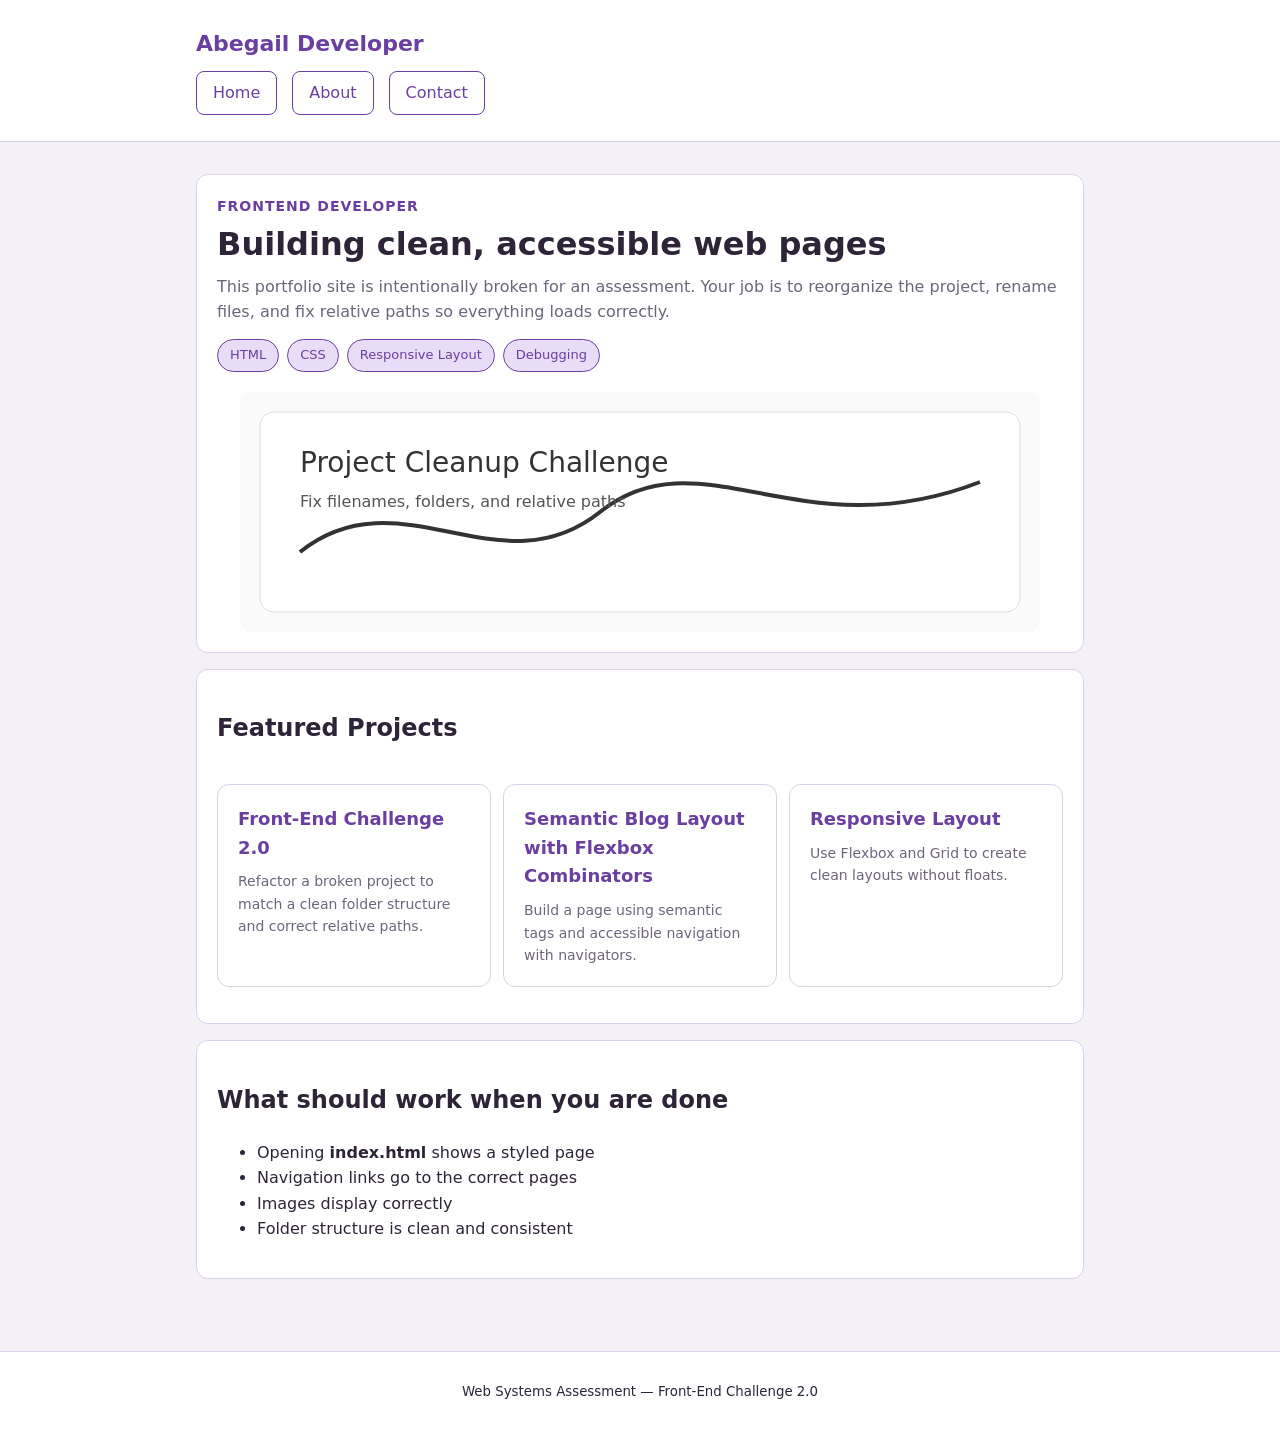
<file: index.html>
<!doctype html>
<html lang="en">
  <head>
    <meta charset="utf-8" />
    <meta name="viewport" content="width=device-width, initial-scale=1" />
    <title>Developer Portfolio (Broken)</title>

    <!-- INTENTIONALLY BROKEN: wrong stylesheet path and filename -->
    <link rel="stylesheet" href="./css/styles.css" />
  </head>
  <body>
    <header class="site-header">
      <div class="container">
        <h1 class="site-title">Abegail Developer</h1>

        <nav class="site-nav" aria-label="Primary">
          <!-- INTENTIONALLY BROKEN: these hrefs do not match existing filenames/locations -->
          <a href="./index.html">Home</a>
          <a href="./about.html">About</a>
          <a href="./pages/contact.html">Contact</a>
        </nav>
      </div>
    </header>

    <main class="container">
      <section class="hero card">
        <div class="hero-grid">
          <div class="hero-copy">
            <p class="hero-kicker">Frontend Developer</p>
            <h2 class="hero-title">Building clean, accessible web pages</h2>
            <p class="hero-text">
              This portfolio site is intentionally broken for an assessment.
              Your job is to reorganize the project, rename files, and fix
              relative paths so everything loads correctly.
            </p>

            <ul class="tag-list" aria-label="Key skills">
              <li class="tag">HTML</li>
              <li class="tag">CSS</li>
              <li class="tag">Responsive Layout</li>
              <li class="tag">Debugging</li>
            </ul>
          </div>

          <div class="hero-media">
           
            <img
              class="hero-banner"
              src="./assets/img/banner/hero-banner.svg"
              alt="Laptop with code on screen"
              width="1120"
              height="560"
            />
          </div>
        </div>
      </section>

      <section class="card">
        <h2>Featured Projects</h2>
        <div class="project-grid">
          <article class="project">
            <h3 class="project-title">Front-End Challenge 2.0</h3>
            <p class="project-text">
              Refactor a broken project to match a clean folder structure and
              correct relative paths.
            </p>
          </article>
          <article class="project">
            <h3 class="project-title">Semantic Blog Layout with Flexbox Combinators</h3>
            <p class="project-text">
              Build a page using semantic tags and accessible navigation with navigators.
            </p>
          </article>
          <article class="project">
            <h3 class="project-title">Responsive Layout</h3>
            <p class="project-text">
              Use Flexbox and Grid to create clean layouts without floats.
            </p>
          </article>
        </div>
      </section>

      <section class="card">
        <h2>What should work when you are done</h2>
        <ul>
          <li>Opening <strong>index.html</strong> shows a styled page</li>
          <li>Navigation links go to the correct pages</li>
          <li>Images display correctly</li>
          <li>Folder structure is clean and consistent</li>
        </ul>
      </section>
    </main>

    <footer class="site-footer">
      <div class="container">
        <small>Web Systems Assessment — Front-End Challenge 2.0</small>
      </div>
    </footer>
  </body>
</html>
</file>
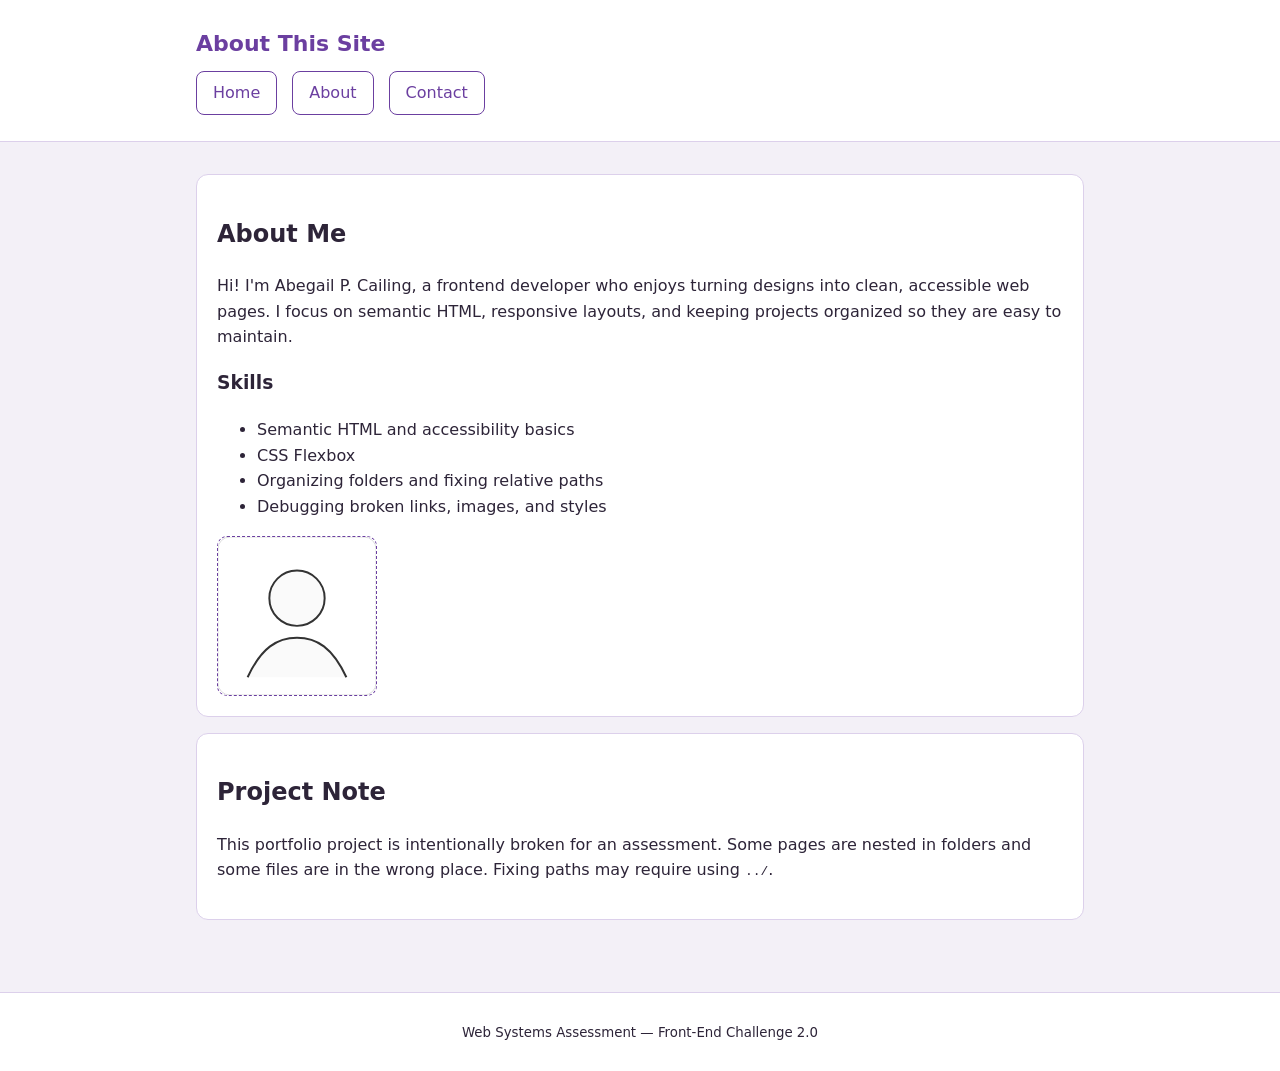
<file: about.html>
<!doctype html>
<html lang="en">
  <head>
    <meta charset="utf-8" />
    <meta name="viewport" content="width=device-width, initial-scale=1" />
    <title>About (Broken)</title>

    <!-- INTENTIONALLY BROKEN: wrong stylesheet path and filename -->
    <link rel="stylesheet" href="./css/styles.css" />
  </head>
  <body>
    <header class="site-header">
      <div class="container">
        <h1 class="site-title">About This Site</h1>

        <nav class="site-nav" aria-label="Primary">
          <!-- INTENTIONALLY BROKEN: filenames/paths are not correct -->
          <a href="./index.html">Home</a>
          <a href="./about.html" aria-current="page">About</a>
          <a href="./pages/contact.html">Contact</a>
        </nav>
      </div>
    </header>

    <main class="container">
      <section class="card">
        <h2>About Me</h2>
        <p>
          Hi! I'm Abegail P. Cailing, a frontend developer who enjoys turning designs into
          clean, accessible web pages. I focus on semantic HTML, responsive
          layouts, and keeping projects organized so they are easy to maintain.
        </p>

        <h3>Skills</h3>
        <ul>
          <li>Semantic HTML and accessibility basics</li>
          <li>CSS Flexbox</li>
          <li>Organizing folders and fixing relative paths</li>
          <li>Debugging broken links, images, and styles</li>
        </ul>

        <!-- INTENTIONALLY BROKEN: wrong image path and filename -->
        <img
          class="profile-image"
          src="./assets/img/profile.svg"
          alt="A simple profile icon"
          width="160"
          height="160"
        />
      </section>

      <section class="card">
        <h2>Project Note</h2>
        <p>
          This portfolio project is intentionally broken for an assessment. Some
          pages are nested in folders and some files are in the wrong place.
          Fixing paths may require using <code>../</code>.
        </p>
      </section>
    </main>

    <footer class="site-footer">
      <div class="container">
        <small>Web Systems Assessment — Front-End Challenge 2.0</small>
      </div>
    </footer>
  </body>
</html>
</file>
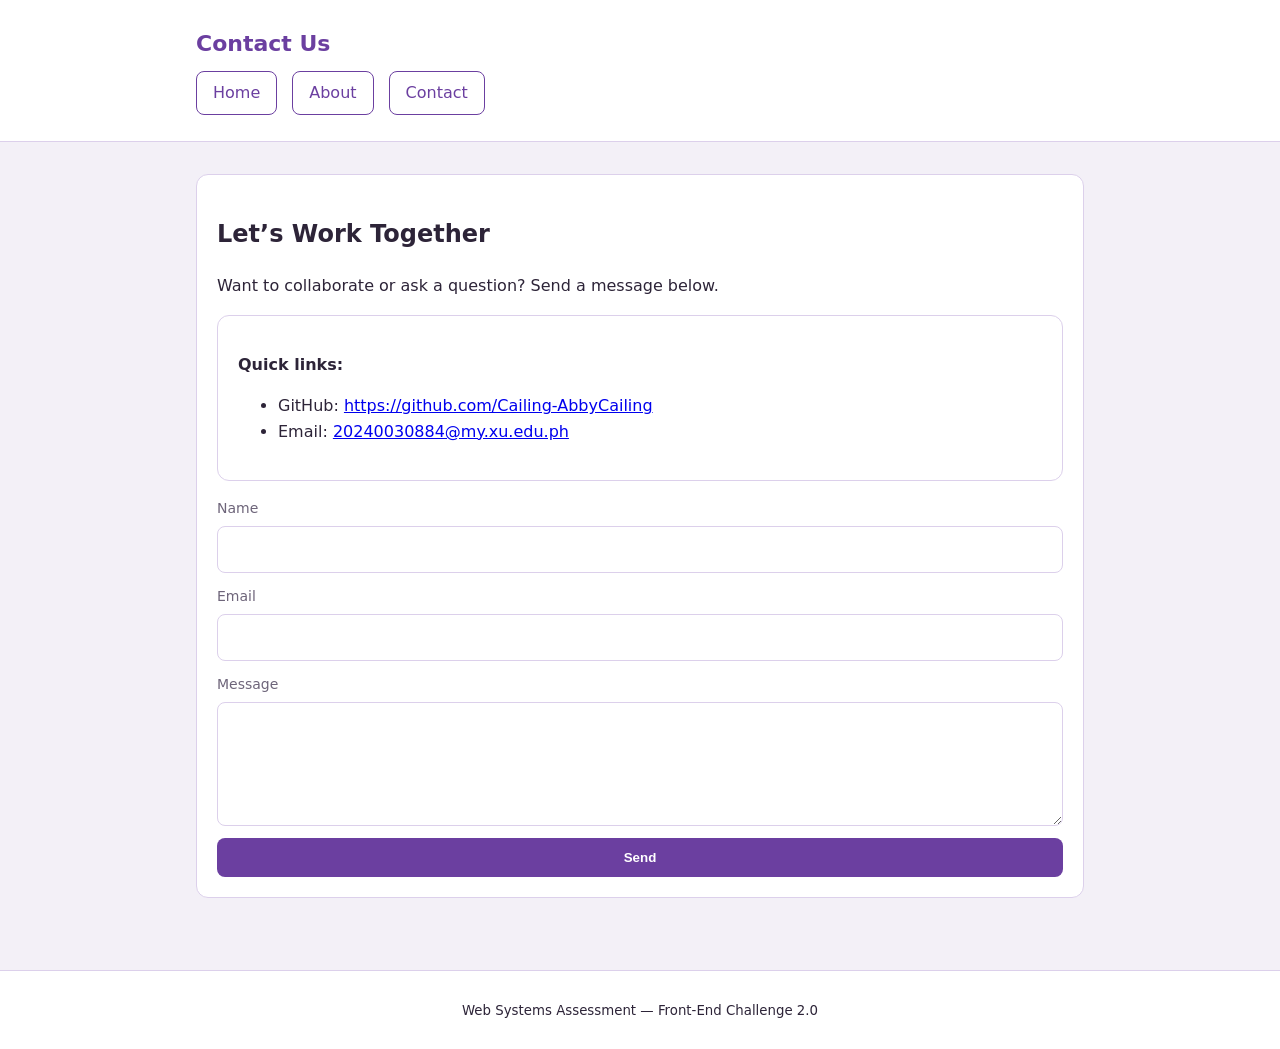
<file: pages/contact.html>
<!doctype html>
<html lang="en">
  <head>
    <meta charset="utf-8" />
    <meta name="viewport" content="width=device-width, initial-scale=1" />
    <title>Contact (Broken)</title>

    <!-- INTENTIONALLY BROKEN: wrong relative path to CSS from a nested page -->
    <link rel="stylesheet" href="../css/styles.css"/>
  </head>
  <body>
    <header class="site-header">
      <div class="container">
        <h1 class="site-title">Contact Us</h1>

        <nav class="site-nav" aria-label="Primary">
          <!-- INTENTIONALLY BROKEN: wrong paths back to root pages -->
          <a href="../index.html">Home</a>
          <a href="../about.html">About</a>
          <a href="../pages/contact.html" aria-current="page">Contact</a>
        </nav>
      </div>
    </header>

    <main class="container">
      <section class="card">
        <h2>Let’s Work Together</h2>
        <p>
          Want to collaborate or ask a question? Send a message below. 
        </p>

        <div class="card" aria-label="Quick links">
          <p><strong>Quick links:</strong></p>
          <ul>
            <li>GitHub: <a href="#">https://github.com/Cailing-AbbyCailing</a></li>
            <li>Email: <a href="#">20240030884@my.xu.edu.ph</a></li>
          </ul>
        </div>

        <form class="contact-form">
          <label class="field">
            <span class="field-label">Name</span>
            <input class="field-input" type="text" name="name" />
          </label>

          <label class="field">
            <span class="field-label">Email</span>
            <input class="field-input" type="email" name="email" />
          </label>

          <label class="field">
            <span class="field-label">Message</span>
            <textarea class="field-input" name="message" rows="4"></textarea>
          </label>

          <button class="btn" type="submit">Send</button>
        </form>
      </section>
    </main>

    <footer class="site-footer">
      <div class="container">
        <small>Web Systems Assessment — Front-End Challenge 2.0</small>
      </div>
    </footer>
  </body>
</html>
</file>
<file: css/styles.css>
:root {
  --bg: #f3f0f7;
  --card-bg: #fff;
  --text: #2d2438;
  --primary: #6b3fa0; 
  --primary-hover: #54317d;
  --secondary: #e9dcf7;
  --muted: #6e657a;
  --border: #dcd0eb;
}

* {
  box-sizing: border-box;
}

body {
  margin: 0;
  font-family: system-ui, -apple-system, 'Segoe UI', Roboto, sans-serif;
  background: var(--bg);
  color: var(--text);
  line-height: 1.6;
}

.container {
  max-width: 920px;
  margin: 0 auto;
  padding: 16px;
}

.site-header,
.site-footer {
  border-bottom: 1px solid var(--border);
  background: var(--card-bg);
  padding: 10px 0;
}

.site-footer {
  border-top: 1px solid var(--border);
  border-bottom: none;
  text-align: center;
  margin-top: 40px;
}

.site-title {
  margin: 0;
  font-size: 22px;
  color: var(--primary);
  font-weight: 700;
}

.site-nav {
  display: flex;
  gap: 15px;
  margin-top: 10px;
  list-style: none;
  padding: 0;
}

.site-nav a {
  color: var(--primary);
  text-decoration: none;
  padding: 8px 16px;
  border: 1px solid var(--primary);
  border-radius: 8px;
  background: transparent;
  transition: all 0.3s ease;
  font-weight: 500;
}

.site-nav a:hover {
  background: var(--primary);
  color: #fff;
}

.card, .project {
  background: var(--card-bg);
  border: 1px solid var(--border);
  border-radius: 12px;
  padding: 20px;
  margin: 16px 0;
  transition: transform 0.2s ease;
}

.project:hover {
  transform: translateY(-5px);
  border-color: var(--primary);
}

.project-title {
  margin: 0 0 8px;
  font-size: 18px;
  color: var(--primary);
}

/* Layout Fix: Image under text box */
.hero-grid {
  display: flex;
  flex-direction: column; /* This stacks them vertically */
  gap: 20px;
}

.hero-media {
  order: 2; /* Ensures image is below the text */
}

.hero-copy {
  order: 1;
}

/* Optional: keeps it stacked even on big screens if you prefer */
@media (min-width: 800px) {
  .hero-grid {
    display: flex; 
    flex-direction: column;
  }
}

.hero-image,
.profile-image {
  display: block;
  margin-top: 12px;
  max-width: 100%;
  height: auto;
  border: 1px dashed var(--primary);
  border-radius: 10px;
}

.contact-form {
  margin-top: 12px;
  display: grid;
  gap: 12px;
}

.field {
  display: grid;
  gap: 6px;
}

.field-label {
  font-size: 14px;
  color: var(--muted);
}

.field-input {
  padding: 10px 12px;
  border: 1px solid var(--border);
  border-radius: 8px;
  font: inherit;
}

.field-input:focus {
  outline: none;
  border-color: var(--primary);
}

.btn {
  background: var(--primary);
  color: white;
  border: none;
  padding: 12px 20px;
  border-radius: 8px;
  cursor: pointer;
  font-weight: 600;
  transition: background 0.3s;
}

.btn:hover {
  background: var(--primary-hover);
}

.hero-kicker {
  color: var(--primary);
  font-weight: 600;
  text-transform: uppercase;
  letter-spacing: 1px;
  margin: 0 0 8px;
  font-size: 14px;
}

.hero-title {
  margin: 0 0 10px;
  font-size: 32px;
  line-height: 1.2;
}

.hero-text {
  margin: 0 0 14px;
  color: var(--muted);
}

.tag-list {
  list-style: none;
  padding: 0;
  margin: 0;
  display: flex;
  flex-wrap: wrap;
  gap: 8px;
}

.tag {
  border: 1px solid var(--primary);
  border-radius: 999px;
  padding: 5px 12px;
  background: var(--secondary);
  font-size: 13px;
  color: var(--primary);
}

.hero-banner {
  width: 100%;
  max-width: 800px;
  margin: 0 auto;
  height: auto;
  display: block;
  border-radius: 12px;
}

.project-grid {
  display: grid;
  gap: 12px;
  margin-top: 12px;
}

@media (min-width: 800px) {
  .project-grid {
    grid-template-columns: repeat(3, 1fr);
  }
}

.project-text {
  margin: 0;
  color: var(--muted);
  font-size: 14px;
}
</file>
